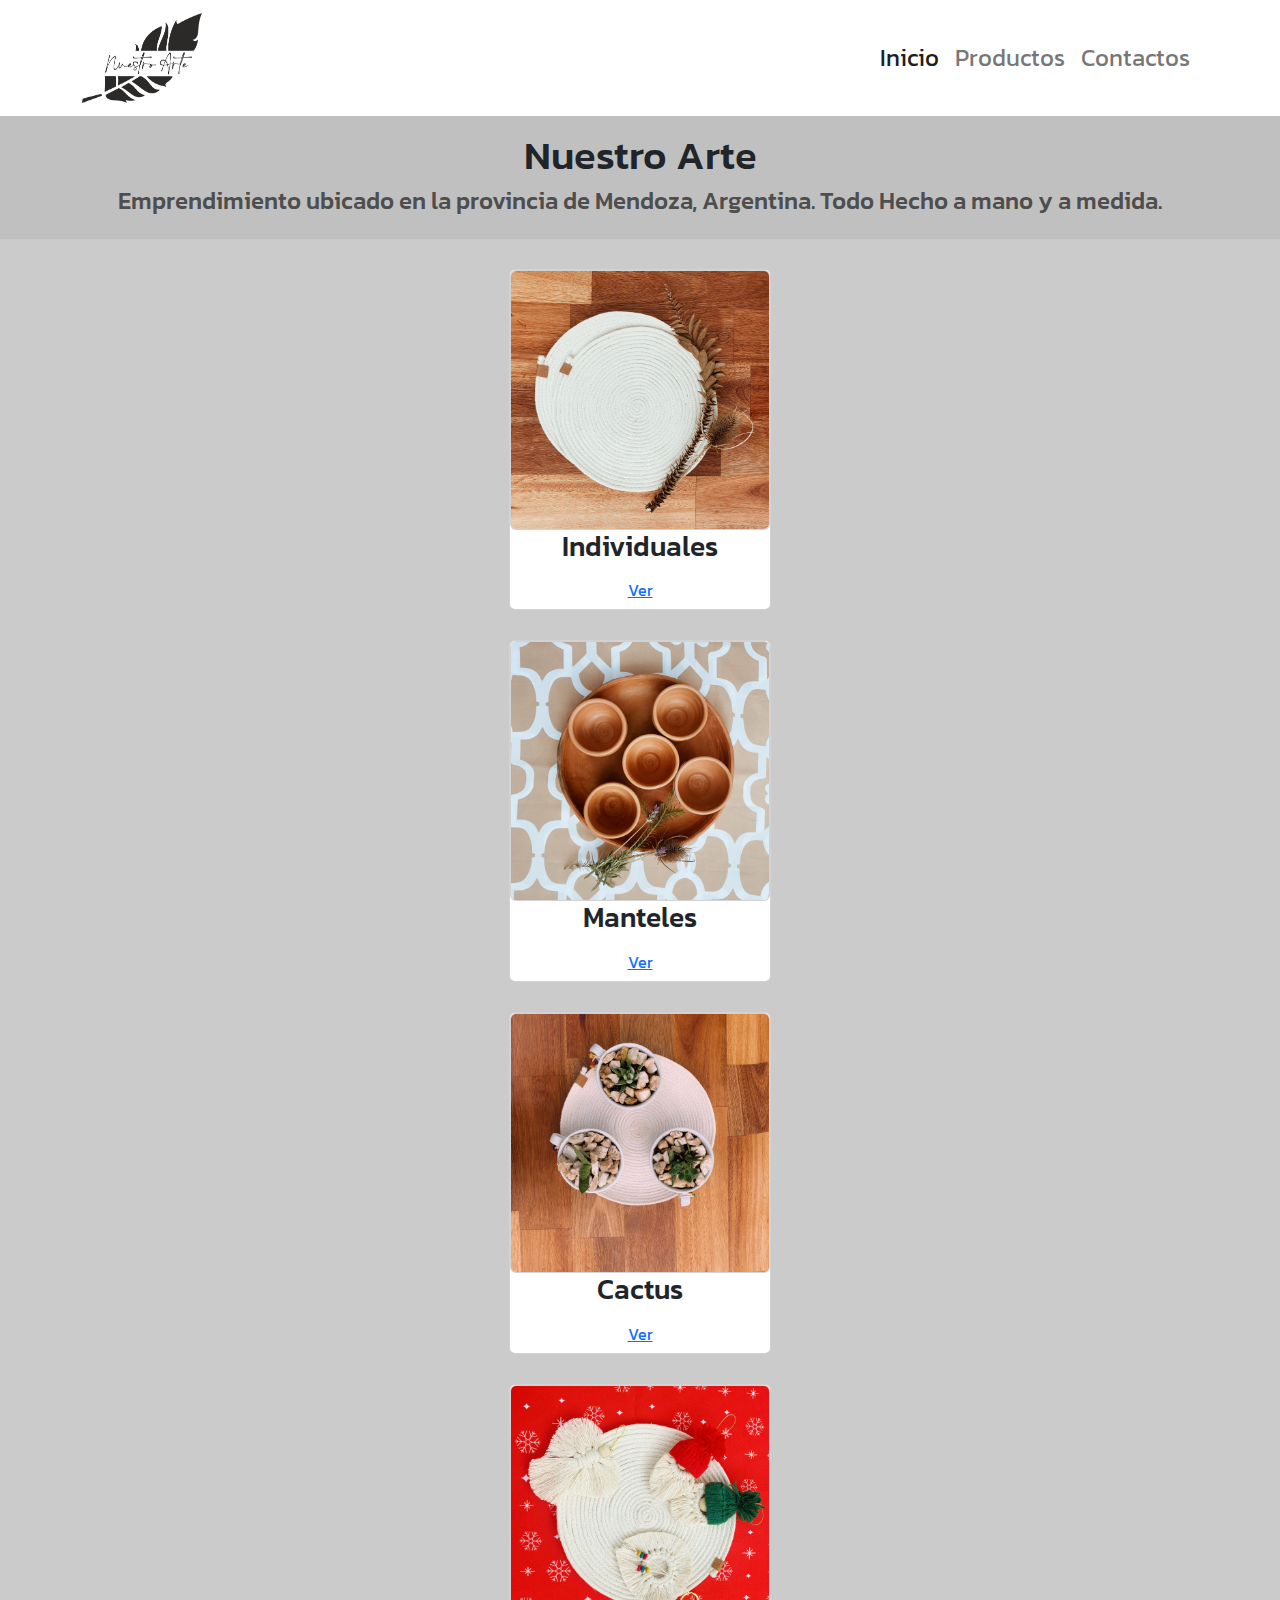
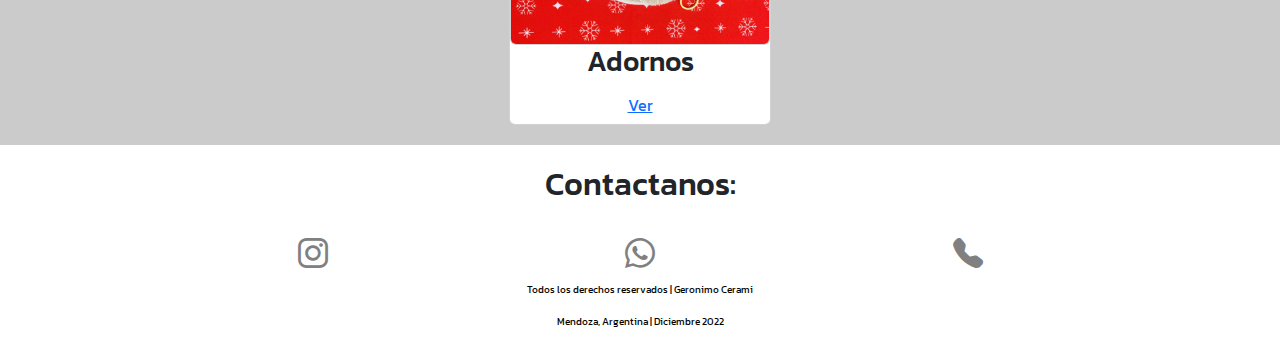
<file: index.html>
<!DOCTYPE html>
<html lang="en">

<head>
    <meta charset="UTF-8">
    <meta http-equiv="X-UA-Compatible" content="IE=edge">
    <meta name="viewport" content="width=device-width, initial-scale=1.0">
    <link rel="stylesheet" href="https://cdn.jsdelivr.net/npm/bootstrap-icons@1.9.1/font/bootstrap-icons.css">
    <link rel="stylesheet" href="./css/bootstrap.min.css">
    <link rel="stylesheet" href="./css/styles.css">
    <link rel="preconnect" href="https://fonts.googleapis.com">
    <link rel="preconnect" href="https://fonts.gstatic.com" crossorigin>
    <link href="https://fonts.googleapis.com/css2?family=Kanit:ital,wght@0,400;0,600;1,700&display=swap"
        rel="stylesheet">
    <title>Nuestro Arte</title>
</head>

<body>
    <header class="navbar navbar-expand-lg d-flex text-center header">
        <div class="container">
            <img src="./img/logo.png" class="navbar-brand logo" alt="">
            <button class="navbar-toggler" type="button" data-bs-toggle="collapse" data-bs-target="#navbarNav"
                aria-controls="navbarNav" aria-expanded="false" aria-label="Toggle navigation">
                <span class="navbar-toggler-icon"></span>
            </button>
            <nav class="collapse navbar-collapse justify-content-end" id="navbarNav">
                <ul class="navbar-nav navbar-size">
                    <li class="nav-item">
                        <a class="nav-link active" aria-current="page" href="#">Inicio</a>
                    </li>
                    <li class="nav-item">
                        <a class="nav-link" href="./pages/productos.html">Productos</a>
                    </li>
                    <li class="nav-item">
                        <a class="nav-link" href="./pages/contacto.html">Contactos</a>
                    </li>
                </ul>
            </nav>
        </div>
    </header>
    <main>
        <article class="info">
            <div class="info__div">
                <h1 class="info__h1">Nuestro Arte</h1>
                <h2 class="info__h2">Emprendimiento ubicado en la provincia de Mendoza, Argentina. Todo Hecho a mano y a medida.</h2>
            </div>
        </article>

        <section class="trabajos">
            <div class="trabajos__div">
                <div class="card">
                <img src="./img/individual1.jpg" alt="" class="card  trabajos__img">
                <h3 class="card_title">Individuales</h3>
                <a href="./pages/productos.html" class="btn btn-link">Ver</a>
            </div>

            <div class="card">
                <img src="./img/mantelmarron.jpg" alt="" class="card  trabajos__img">
                <h3 class="card_title">Manteles</h3>
                <a href="./pages/productos.html" class="btn btn-link">Ver</a>
            </div>

            <div class="card">
                <img src="./img/cactus1.jpg" alt="" class="card  trabajos__img">
                <h3 class="card_title">Cactus</h3>
                <a href="./pages/productos.html" class="btn btn-link">Ver</a>
            </div>


            <div class="card">
                <img src="./img/navidad.jpg" alt="" class="card trabajos__img">
                <h3 class="card_title">Adornos</h3>
                <a href="./pages/productos.html" class="btn btn-link">Ver</a>
            </div>
            </div>
        </section>
    </main>
    <footer>
        <div class="footer__div">
            <h3 class="footer__h3">Contactanos:</h3>
            <div class="footer__icon">
            <a href="https://www.instagram.com/nuestroarte.mdz/" target="_blank"><i class=" bi bi-instagram "></i></a>
            <a href="https://api.whatsapp.com/send?phone=2615867218&text=Hola" target="_blank" rel="noopener noreferrer"><i class="bi bi-whatsapp "></i></a>
            <i class="bi bi-telephone-fill"></i>
        </div>
        </div>
        <div class="derechos__div">
            <p class="derechos__p">Todos los derechos reservados | Geronimo Cerami</p>
            <p class="derechos__p">Mendoza, Argentina | Diciembre 2022</p>
        </div>
        

    </footer>

    <script src="./js/bootstrap.bundle.min.js"></script>
</body>

</html>
</file>
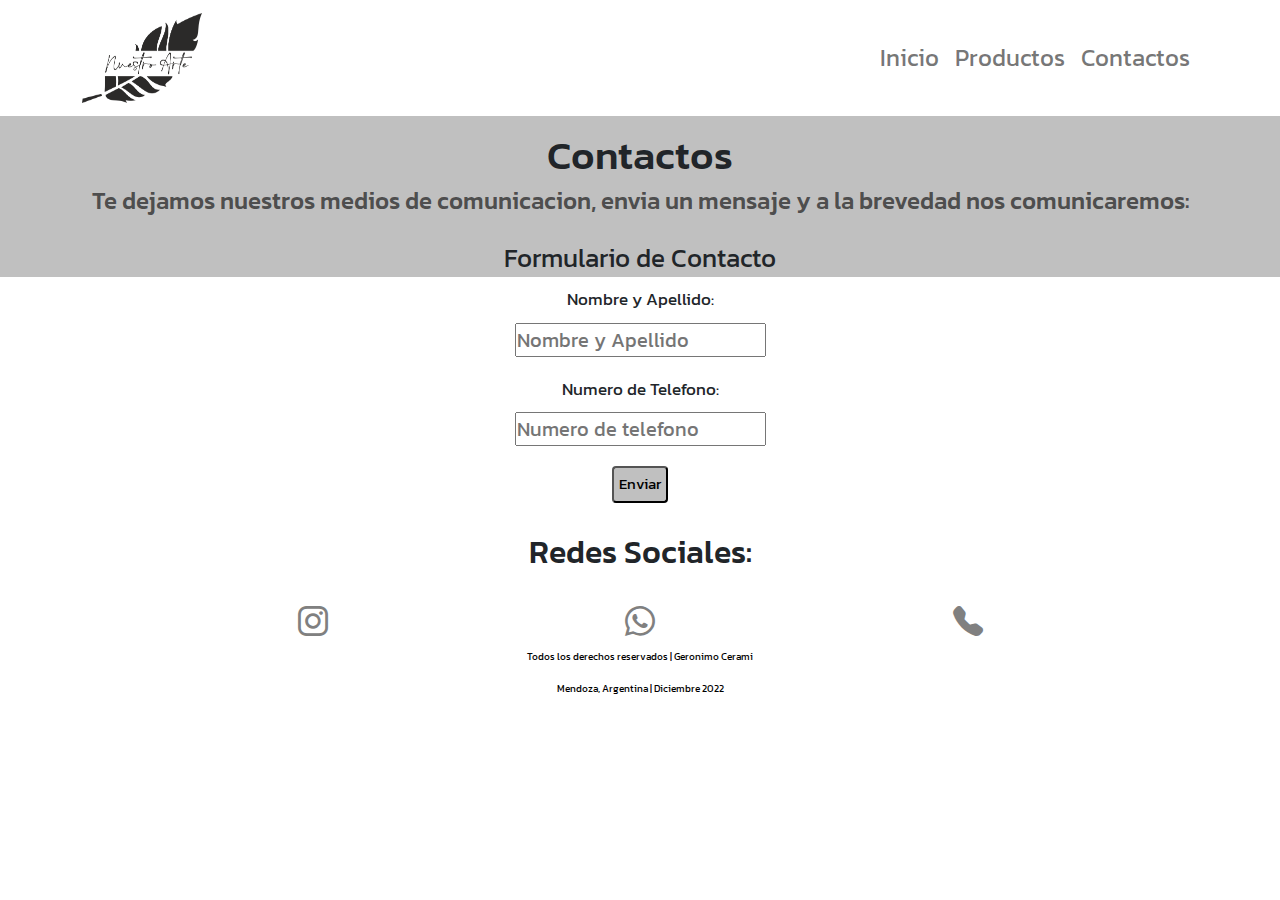
<file: pages/contacto.html>
<!DOCTYPE html>
<html lang="en">

<head>
    <meta charset="UTF-8">
    <meta http-equiv="X-UA-Compatible" content="IE=edge">
    <meta name="viewport" content="width=device-width, initial-scale=1.0">
    <link rel="stylesheet" href="https://cdn.jsdelivr.net/npm/bootstrap-icons@1.9.1/font/bootstrap-icons.css">
    <link rel="stylesheet" href="../css/bootstrap.min.css">
    <link rel="stylesheet" href="../css/styles.css">
    <link rel="preconnect" href="https://fonts.googleapis.com">
    <link rel="preconnect" href="https://fonts.gstatic.com" crossorigin>
    <link href="https://fonts.googleapis.com/css2?family=Kanit:ital,wght@0,400;0,600;1,700&display=swap"
        rel="stylesheet">
    <title>Document</title>
</head>

<body>
    <header class="navbar navbar-expand-lg d-flex text-center header">
        <div class="container">
            <img src="../img/logo.png" class="navbar-brand logo" alt="">
            <button class="navbar-toggler" type="button" data-bs-toggle="collapse" data-bs-target="#navbarNav"
                aria-controls="navbarNav" aria-expanded="false" aria-label="Toggle navigation">
                <span class="navbar-toggler-icon"></span>
            </button>
            <nav class="collapse navbar-collapse justify-content-end" id="navbarNav">
                <ul class="navbar-nav navbar-size">
                    <li class="nav-item">
                        <a class="nav-link" aria-current="page" href="../index.html">Inicio</a>
                    </li>
                    <li class="nav-item">
                        <a class="nav-link" href="./productos.html">Productos</a>
                    </li>
                    <li class="nav-item active">
                        <a class="nav-link" href="./contacto.html">Contactos</a>
                    </li>
                </ul>
            </nav>
        </div>
    </header>

    <main>
        <section class="info">
            <div class="info__div">
                <h1 class="info__h1">Contactos</h1>
                <h2 class="info__h2"> Te dejamos nuestros medios de comunicacion, envia un mensaje y a la brevedad nos
                    comunicaremos:</h2>
            </div>
        </section>

        <section>
            <form action="" class="formulario">Formulario de Contacto</form>
            <div class="formulario__div">
                <label for="" class="formulario__label">Nombre y Apellido:</label>
                <input type="text" placeholder="Nombre y Apellido" class="formulario__input">
            </div>
            <div class="formulario__div">
                <label for="number" class="formulario__label">Numero de Telefono:</label>
                <input type="tel" placeholder="Numero de telefono" class="formulario__input">
            </div> 
            <div class="formulario__div">
                <button class="formulario__btn">Enviar</button>
            </div>
        </section>





    </main>



    <footer>
        <div class="footer__div">
            <h3 class="footer__h3">Redes Sociales:</h3>
            <div class="footer__icon">
                <a href="https://www.instagram.com/nuestroarte.mdz/" target="_blank"><i
                        class=" bi bi-instagram "></i></a>
                <a href="https://api.whatsapp.com/send?phone=2615867218&text=Hola" target="_blank"
                    rel="noopener noreferrer"><i class="bi bi-whatsapp "></i></a>
                <i class="bi bi-telephone-fill"></i>
            </div>
        </div>
        <div class="derechos__div">
            <p class="derechos__p">Todos los derechos reservados | Geronimo Cerami</p>
            <p class="derechos__p">Mendoza, Argentina | Diciembre 2022</p>
        </div>
    </footer>


    <script src="../js/bootstrap.bundle.min.js"></script>
</body>

</html>
</file>
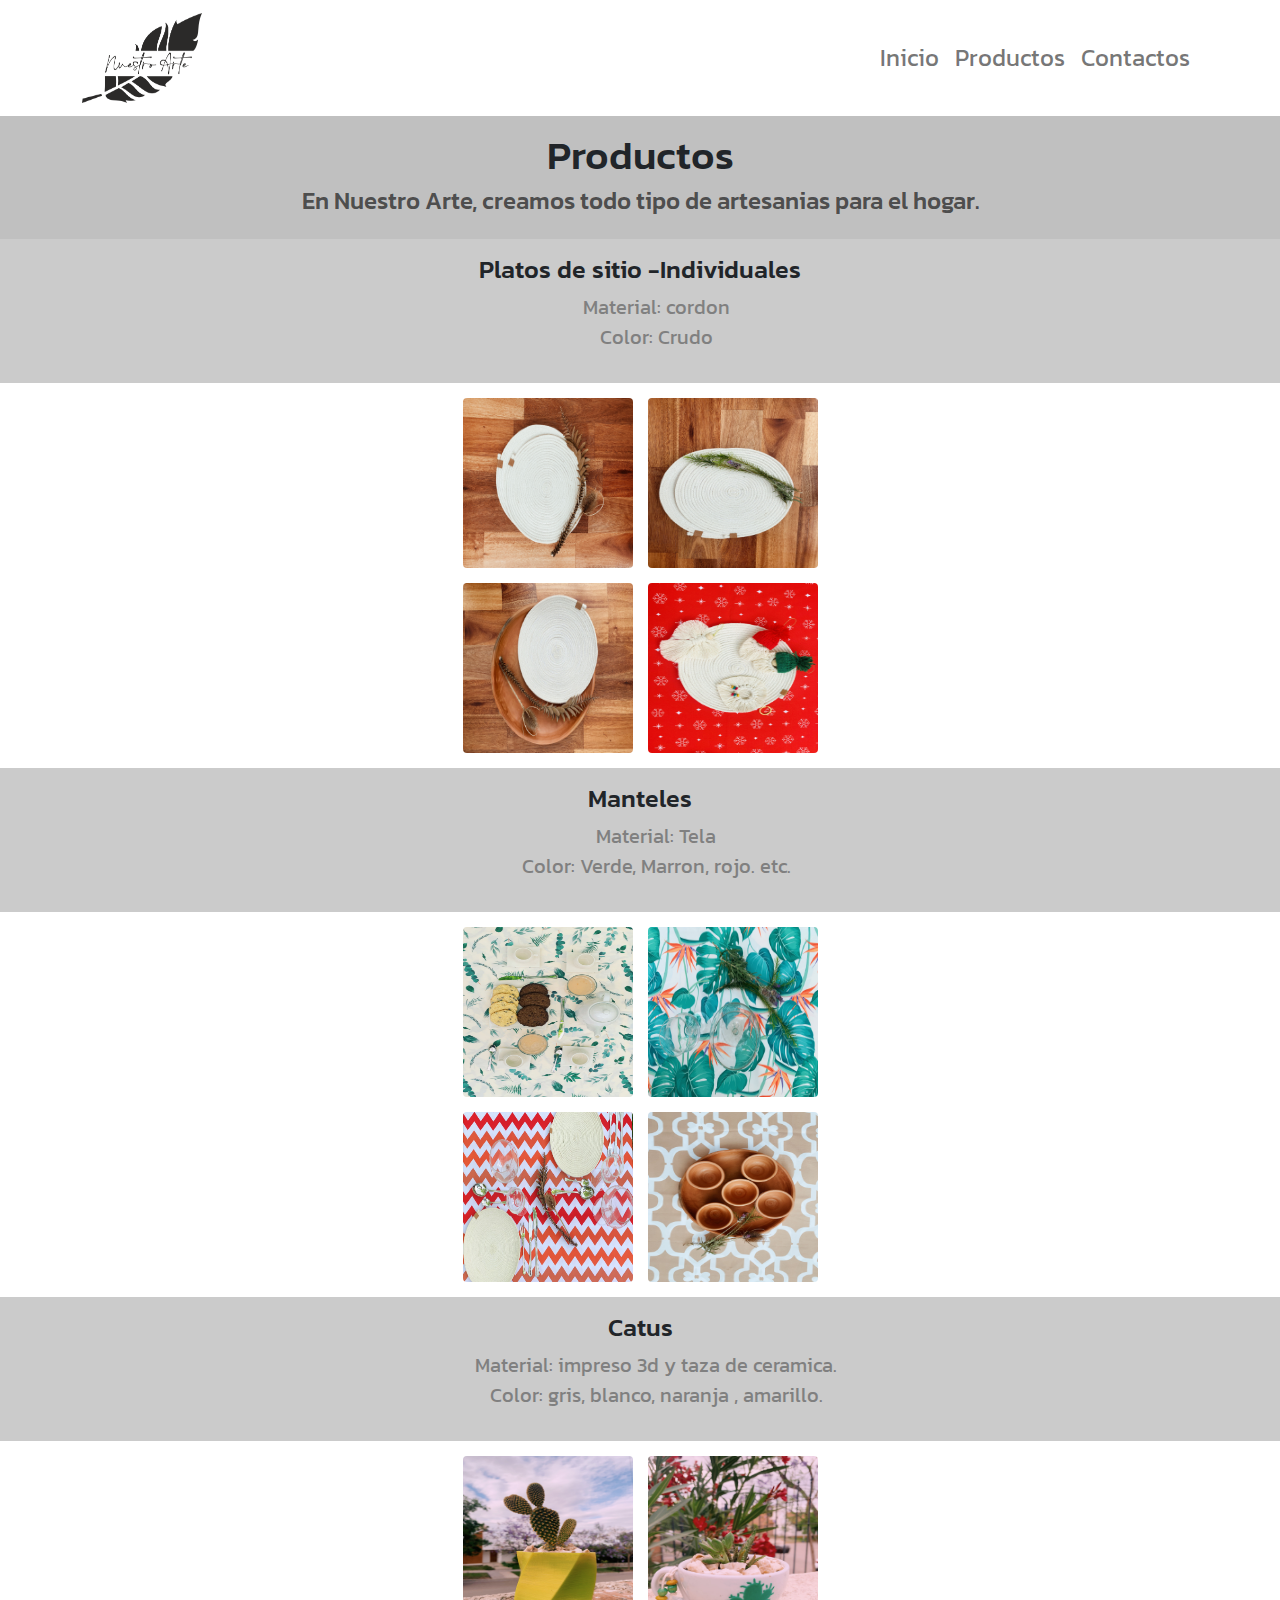
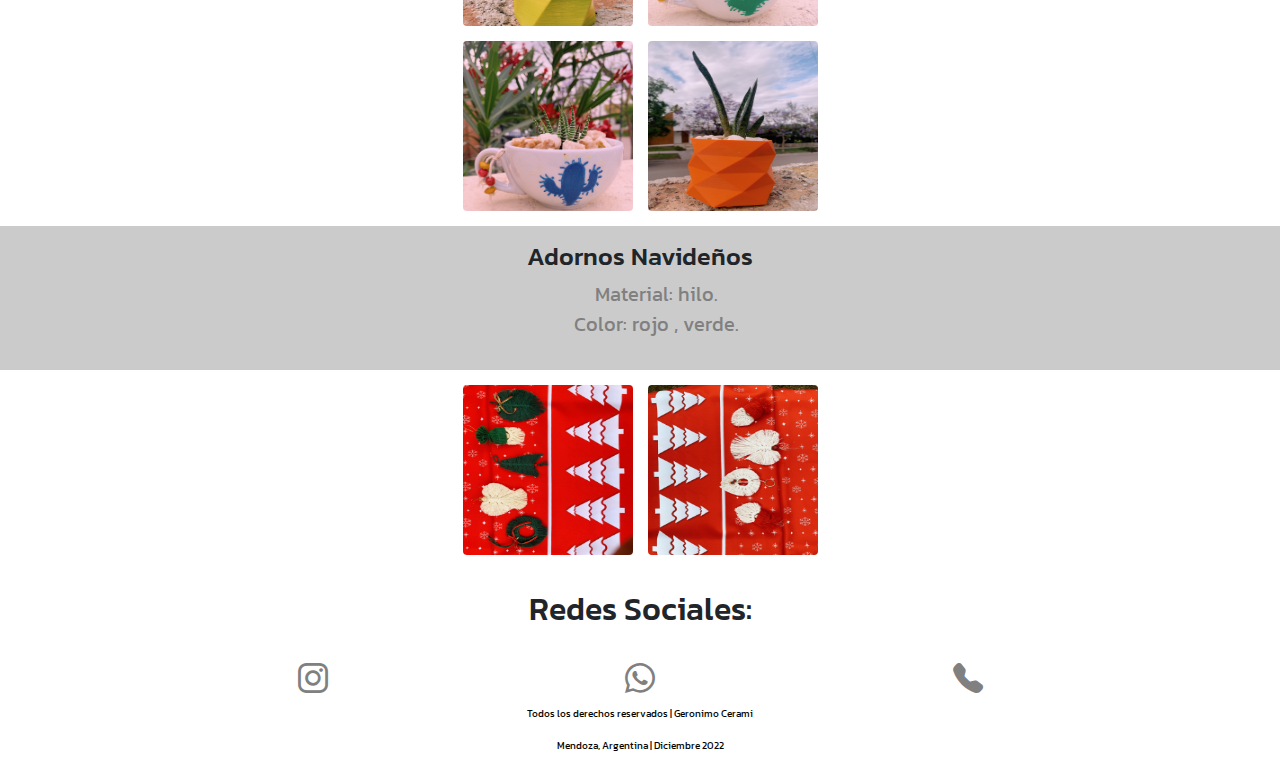
<file: pages/productos.html>
<!DOCTYPE html>
<html lang="en">

<head>
    <meta charset="UTF-8">
    <meta http-equiv="X-UA-Compatible" content="IE=edge">
    <meta name="viewport" content="width=device-width, initial-scale=1.0">
    <link rel="stylesheet" href="https://cdn.jsdelivr.net/npm/bootstrap-icons@1.9.1/font/bootstrap-icons.css">
    <link rel="stylesheet" href="../css/bootstrap.min.css">
    <link rel="stylesheet" href="../css/styles.css">
    <link rel="preconnect" href="https://fonts.googleapis.com">
    <link rel="preconnect" href="https://fonts.gstatic.com" crossorigin>
    <link href="https://fonts.googleapis.com/css2?family=Kanit:ital,wght@0,400;0,600;1,700&display=swap"
        rel="stylesheet">
    <title>Document</title>
</head>

<body>
    <header class="navbar navbar-expand-lg d-flex text-center header">
        <div class="container">
            <img src="../img/logo.png" class="navbar-brand logo" alt="">
            <button class="navbar-toggler" type="button" data-bs-toggle="collapse" data-bs-target="#navbarNav"
                aria-controls="navbarNav" aria-expanded="false" aria-label="Toggle navigation">
                <span class="navbar-toggler-icon"></span>
            </button>
            <nav class="collapse navbar-collapse justify-content-end" id="navbarNav">
                <ul class="navbar-nav navbar-size">
                    <li class="nav-item">
                        <a class="nav-link" aria-current="page" href="../index.html">Inicio</a>
                    </li>
                    <li class="nav-item active">
                        <a class="nav-link" href="./pages/productos.html">Productos</a>
                    </li>
                    <li class="nav-item">
                        <a class="nav-link" href="./pages/contacto.html">Contactos</a>
                    </li>
                </ul>
            </nav>
        </div>
    </header>

    <main>
        <section class="info">
            <div class="info__div">
                <h1 class="info__h1">Productos</h1>
                <h2 class="info__h2"> En Nuestro Arte, creamos todo tipo de artesanias para el hogar.</h2>
            </div>
        </section>

        <article>
            <div class="ind">
                <h3 class="ind__h3">Platos de sitio -Individuales</h3>
                <ul>
                    <li class="ind__li">Material: cordon</li>
                    <li class="ind__li">Color: Crudo</li>
                </ul>
            </div>
            <div class="ind__contenido">
                <img src="../img/individual1.jpg" alt="" class=" ind__img">
                <img src="../img/individual2.jpg" alt="" class=" ind__img">
                <img src="../img/individual3.jpg" alt="" class="ind__img">
                <img src="../img/navidad.jpg" alt="" class="ind__img">
            </div>
        </article>
        <div class="ind">
            <h3 class="ind__h3">Manteles</h3>
            <ul>
                <li class="ind__li">Material: Tela</li>
                <li class="ind__li">Color: Verde, Marron, rojo. etc.</li>
            </ul>
        </div>
        <div class="ind__contenido">
            <img src="../img/mantelblancoyverde.jpg" alt="" class=" ind__img">
            <img src="../img/mantelverde.jpg" alt="" class=" ind__img">
            <img src="../img/mantelrojo.jpg" alt="" class="ind__img">
            <img src="../img/mantelmarron.jpg" alt="" class="ind__img">
        </div>
        </article>
        </article>
        <div class="ind">
            <h3 class="ind__h3">Catus</h3>
            <ul>
                <li class="ind__li">Material: impreso 3d y taza de ceramica.</li>
                <li class="ind__li">Color: gris, blanco, naranja , amarillo.</li>
            </ul>
        </div>
        <div class="ind__contenido">
            <img src="../img/cactus3d1.jpg" alt="" class=" ind__img">
            <img src="../img/cactustaza1.jpg" alt="" class=" ind__img">
            <img src="../img/cactustaza2.jpg" alt="" class="ind__img">
            <img src="../img/cactus3d2.jpg" alt="" class="ind__img">
        </div>
        </article>
        </article>
        <div class="ind">
            <h3 class="ind__h3">Adornos Navideños</h3>
            <ul>
                <li class="ind__li">Material: hilo.</li>
                <li class="ind__li">Color: rojo , verde.</li>
            </ul>
        </div>
        <div class="ind__contenidonav">
            <img src="../img/navidad2.jpg" alt="" class="ind__img">
            <img src="../img/manteladornonavidad.jpg" alt="" class="ind__img">
        </div>
        </article>
    </main>
    <footer>
        <div class="footer__div">
            <h3 class="footer__h3">Redes Sociales:</h3>
            <div class="footer__icon">
            <a href="https://www.instagram.com/nuestroarte.mdz/" target="_blank"><i class=" bi bi-instagram "></i></a>
            <a href="https://api.whatsapp.com/send?phone=2615867218&text=Hola" target="_blank" rel="noopener noreferrer"><i class="bi bi-whatsapp "></i></a>
            <i class="bi bi-telephone-fill"></i>
        </div>
        </div>
        <div class="derechos__div">
            <p class="derechos__p">Todos los derechos reservados | Geronimo Cerami</p>
            <p class="derechos__p">Mendoza, Argentina | Diciembre 2022</p>
        </div>
    </footer>
    <script src="../js/bootstrap.bundle.min.js"></script>
</body>

</html>
</file>
<file: css/styles.css>
* {
    margin: 0;
    padding: 0;
    box-sizing: border-box;
    font-family: 'Kanit', sans-serif;
}

ul,
ol {
    list-style: none;
}

a {
    text-decoration: none;
    color: gray;
}

/* header */

.header {
    background-color: white;
}

.logo {
    width: 120px;
    height: 100px;
}

.navbar-size {
    font-size: 1.5rem;
}

/* main */

.info {
    padding: 5px;
    background-color: #c0c0c0;
}

.info__div {
    display: flex;
    flex-direction: column;
    justify-content: center;
    text-align: center;
    padding: 10px;
}

.info__h1 {
    font-size: 2.5rem;
}

.info__h2 {
    font-size: 1.5rem;
    color: rgba(0, 0, 0, 0.618);
}

/* trabajos*/

.trabajos {
    padding-top: 10px;
    background-color: #c0c0c0d1;
    display: flex;
    justify-content: center;
    flex-direction: column;
    text-align: center;
}

.trabajos__h2 {
    font-size: 1.5rem;
    font-weight: bolder;
}

.trabajos__div {
    display: flex;
    flex-direction: column;
    justify-content: center;
    align-items: center;
    padding: 20px;
    gap: 30px;
}

.trabajos__img {
    width: 260px;
    height: 260px;
    object-fit: cover;
}



/* footer */

footer {
    background-color: white;
}

.footer__div {
    display: flex;
    flex-direction: column;
    justify-content: center;
    text-align: center;
}

.footer__h3 {
    font-size: 2rem;
    padding: 20px;
}

.footer__icon {
    display: flex;
    justify-content: space-evenly;
    font-size: 30px;
    color: gray;
    text-decoration: none;
}


.derechos__div {
    display: flex;
    justify-content: center;
    flex-direction: column;
    text-align: center;
    padding: 5px;
}

.derechos__p {
    font-size: 10px;
    color: black;
    padding-bottom: 1px;
}

/* page productos */

/* productos */


/* individuales */

.ind {
    display: flex;
    text-align: center;
    flex-direction: column;
    padding-bottom: 15px;
    padding-top: 15px;
    background-color: #c0c0c0d1;

}

.ind__h3 {
    font-size: 25px;
}


.ind__li {
    font-size: 20px;
    color: gray;
    
}

.ind__contenido {
    display: grid;
    grid-template-columns: repeat(2, 170px);
    grid-template-rows: repeat(2, 170px);
    gap: 15px;
    padding-top: 15px;
    padding-bottom: 15px;

    justify-items: center;
    align-items: center;
    justify-content: center;
    align-content: center;
}

.ind__contenidonav {
    display: grid;
    grid-template-columns: repeat(2, 170px);
    gap: 15px;
    padding-top: 15px;
    padding-bottom: 15px;

    justify-items: center;
    align-items: center;
    justify-content: center;
    align-content: center;
}

.ind__img {
    width: 170px;
    height: 170px;
    border-radius: 4px;
}

.formulario{
    background-color: #c0c0c0;
    font-size: 1.6rem;
    display: flex;
    text-align: center;
    justify-content: center;
}

.formulario__div{
    display: flex;
    justify-content: baseline;
    flex-direction: column;
    align-items: center;
    gap: 10px;
    padding: 10px;
}

.formulario__label{
    font-size: 17px;
    
}

.formulario__input{
    font-size: 20px;
}

.formulario__input:hover{
    transform: scale(1.1);
    animation-duration: 400ms;
    border-color: #c0c0c0d1;
}

.formulario__btn{
    font-size: 15px;
    border-color:black;
    background-color:#c0c0c0;
    border-radius: 4px;
    padding: 5px;
}


.formulario__btn:hover{
    transform: scale(1.1);
    animation-duration: 400ms;
    border-color: #c0c0c0d1;
}
</file>
